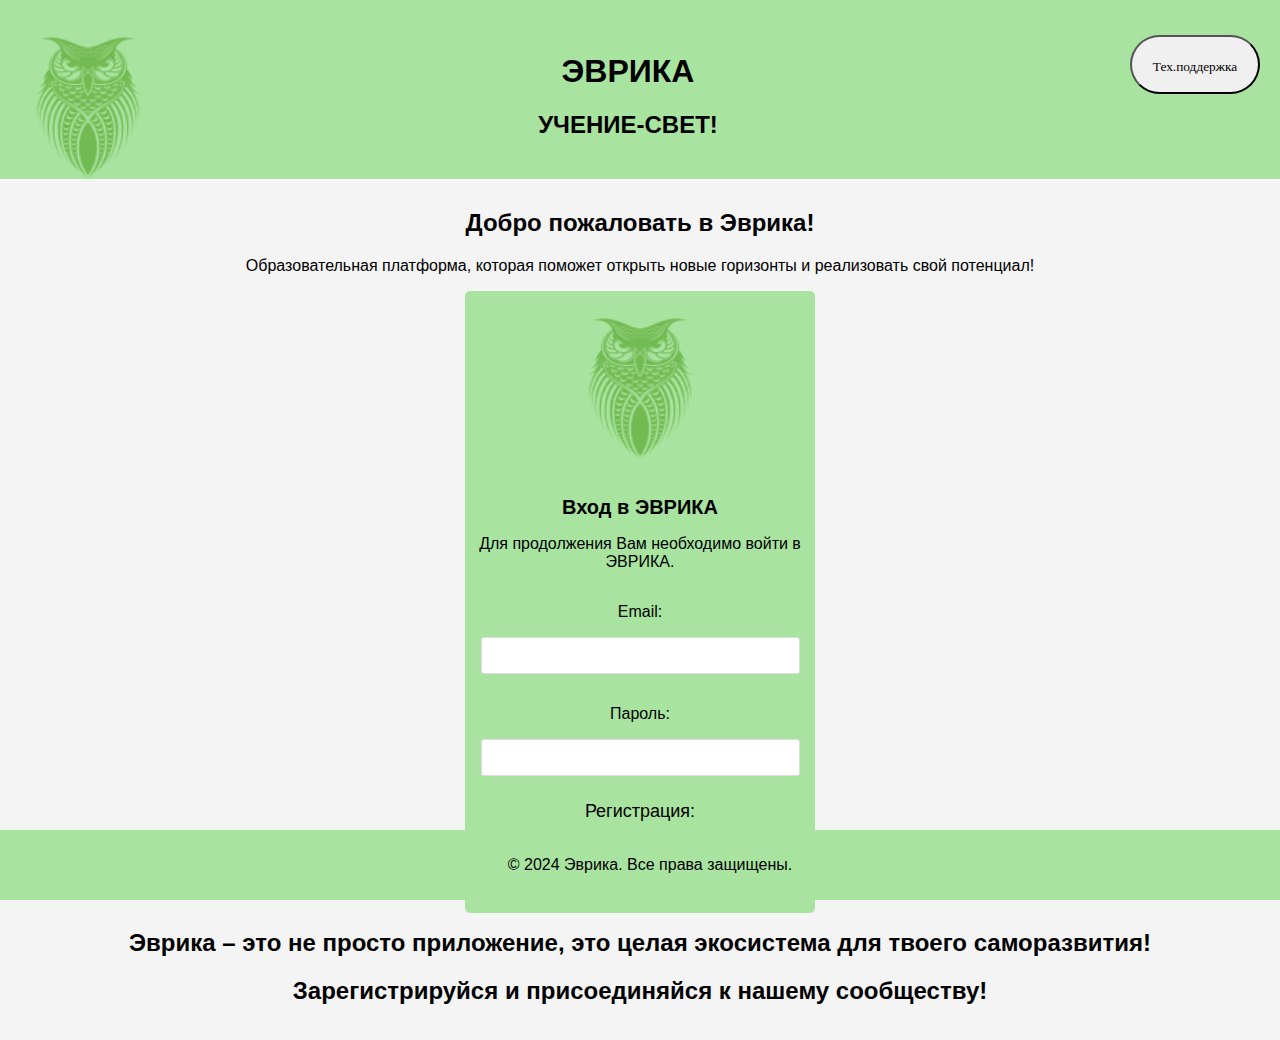
<file: index.html>
<!DOCTYPE html>
<html lang="ru">

<head>
<meta charset="UTF-8">
<meta name="viewport" content="width=device-width, initial-scale=1.0">
<title>Вход в Эврика</title>
<meta name="description" content="Образовательная платформа, которая поможет реализовать свой потенциал!">
<link rel="stylesheet" type="text/css" href="css/styles.css"> 
<link rel="apple-touch-icon" sizes="57x57" href="/apple-icon-57x57.png">
<link rel="apple-touch-icon" sizes="60x60" href="/apple-icon-60x60.png">
<link rel="apple-touch-icon" sizes="72x72" href="/apple-icon-72x72.png">
<link rel="apple-touch-icon" sizes="76x76" href="/apple-icon-76x76.png">
<link rel="apple-touch-icon" sizes="114x114" href="/apple-icon-114x114.png">
<link rel="apple-touch-icon" sizes="120x120" href="/apple-icon-120x120.png">
<link rel="apple-touch-icon" sizes="144x144" href="/apple-icon-144x144.png">
<link rel="apple-touch-icon" sizes="152x152" href="/apple-icon-152x152.png">
<link rel="apple-touch-icon" sizes="180x180" href="/apple-icon-180x180.png">
<link rel="icon" type="image/png" sizes="192x192"  href="/android-icon-192x192.png">
<link rel="icon" type="image/png" sizes="32x32" href="/favicon-32x32.png">
<link rel="icon" type="image/png" sizes="96x96" href="/favicon-96x96.png">
<link rel="icon" type="image/png" sizes="16x16" href="/favicon-16x16.png">
<link rel="manifest" href="manifest.json">
<script src="app.js"></script>
<meta name="msapplication-TileColor" content="#ffffff">
<meta name="msapplication-TileImage" content="/ms-icon-144x144.png">
<meta name="theme-color" content="#ffffff">
</head>

<body>
<?php $url = $_SERVER["REQUEST_URI"];?>
<header>
	<img src="Сова.png" width="130" height="180" align="left" hspace="3">
    <br><h1>ЭВРИКА</h1>
	<h2>УЧЕНИЕ-СВЕТ!</h2>
	<button id="orderButton" class="mainbutton"><span>Тех.поддержка</span></button>
</header>
<main>
<section>
            <h2>Добро пожаловать в Эврика!</h2>
            <p>Образовательная платформа, которая поможет открыть новые горизонты и реализовать свой потенциал!</p>
			<div class="box">
				<img src="Сова.png" alt="Логотип" class="box-logo">
				<h2 class="box-title">Вход в ЭВРИКА</h2>
				<p>Для продолжения Вам необходимо войти в ЭВРИКА.</p>
				<form name="form1" method="post" action="login.php">
					<p>Email:</p>
					<input type="text" name="email">
					<p>Пароль:</p>
					<input type="password" name="password">
				</form>
				<a href="reg.html" class="box-lk">Регистрация:</a>
				<a href="courses.html" class="box-link"><button class="box-button">Войти</button></a>
			</div>
			<p><h2>Эврика – это не просто приложение, это целая экосистема для твоего саморазвития!</h2></p> 
            <p><h2>Зарегистрируйся и присоединяйся к нашему сообществу!</h2></p>
        </section>
		<div id="modal" class="modal2">
			<div class="modal2_body">
				<form name="form1" method="post" action="a.php">
				<p>Имя: <input type="text" id="name" name="name" required></p>
				<p>Ваш Email: <input type="text" id="email" name="email" required></p>
				<p>Сообщение <textarea id="message" name="message" rows="5" required></textarea></p>
				<p><input type="submit" name="send" value="Отправить"></p>
				</form>
			</div>
		</div>
    </main>
    <footer>
        <p>&copy; 2024 Эврика. Все права защищены.</p>
    </footer>
	<script>
    document.getElementById("orderButton").addEventListener("click", function() {
      document.getElementById("modal").style.display = "block";
    });
  </script>

</body>
</html>
</file>
<file: css/styles.css>
body {
    font-family: Arial, sans-serif;
    margin: 0;
    padding: 0;
    background-color: #f4f4f4;
}

header {
    background-color: #A8E4A0;
    color: black;
    padding: 20px;
    text-align: center;
}

nav ul {
    list-style-type: none;
    padding: 0px;
}

nav ul li {
    display: inline;
    margin: 20px;
}

nav ul li a {
    color: black;
    text-decoration: none;
	margin-right: 30px;
}

main {
    padding: 15px;
    text-align: center;
}

button.mainbutton {
    position: absolute;
    width: 130px;
    height: 28px;
    right: 20px;
    top: 35px;
    background: #f0f0f0;
    border-radius: 40px;
    padding: 22px 0 33px;
    font-family: Montserrat-Black;
}

footer {
    background-color: #A8E4A0;
    color: black;
    text-align: center;
    padding: 10px;
    position: fixed;
    width: 100%;
    bottom: 0;
}
h1, h2 {
    text-align: center; 
	margin-top: 15px;
	margin-right: 160px;
}

main h2 {
    text-align: center; 
    margin-left: auto; 
    margin-right: auto;
}
 
.box {
  background-color:  #A8E4A0; /* Зеленый цвет */
  width: 330px;
  margin-left: auto; /* Автоматический отступ слева */
  margin-right: auto;
  padding: 10px;
  border-radius: 5px;
  text-align: center;
}

.box-logo {
   width: 130px;
   height: 180px;
   margin-bottom: 10px;
   display: block; /* Занимаем всю ширину блока */
   margin-left: auto; /* Автоматический отступ слева */
   margin-right: auto;
}

.box-title {
  font-size: 20px;
  margin-bottom: 5px;
  text-align: center;
}

.box-lk {
  display: block;
  color: black;
  font-size: 18px;
  text-decoration: none;
  margin-bottom: 10px;
  padding: 10px;
  text-align: center;
}

.box-link {
  display: block;
  color: #fff;
  text-decoration: none;
  margin-bottom: 20px;
  text-align: center;
}

.box-button {
  background-color: #4CAF50;
  color: white;
  font-size: 18px;
  padding: 10px 20px;
  border: none;
  border-radius: 3px;
  cursor: pointer;
  width: 90%;
}

.modal2 {
    display: none;
}

.modal2_overlay {
    background: rgba(0, 0, 0, 0.8);
    position: fixed;
    width: 100%;
    height: 100%;
    left: 0;
    top: 0;
}

.modal2_body {
    width: 400px;
    height: 400px;
    position: fixed;
    left: 50%;
    top: 40%;
    background: #fff;
    margin-left: -200px;
    margin-top: -150px;
    border-radius: 10px;
    box-shadow: 0 0 50px black;
    padding: 20px;
}

.regic {
  background-color:  #A8E4A0;
  padding: 20px; /* Отступы внутри прямоугольника */
  border-radius: 10px; /* Радиус закругления углов */
  margin-left: auto; /* Автоматический отступ слева */
  margin-right: auto; /* Автоматический отступ справа */
  width: 300px; /* Ширина прямоугольника */
  margin-bottom: 20px; /* Отступ снизу */
}

.regic-link { 
	display: block;
    text-align: center;
    color: #fff;
    text-decoration: none;
    margin-bottom: 10px;
	padding: 10px;
} 

.regic-button {
  background-color: #4CAF50;
  color: white;
  font-size: 18px;
  padding: 10px;
  border: none;
  border-radius: 3px;
  cursor: pointer;
  width: 90%;
  
}

form {
  display: flex;
  flex-direction: column;
}

input[type="text"],
input[type="password"] {
  padding: 10px;
  margin-left: auto;
  margin-right: auto;
  margin-bottom: 15px;
  border: 1px solid #ddd;
  border-radius: 3px;
  width: 90%;
}

.courses-container {
  display: flex; /* Размещаем карточки в ряд */
  flex-direction: column; /* Изменяем направление на вертикальное */
  align-items: center;
  margin-top: 30px;
  text-align: center
}

.course-card {
  background-color: #fff;
  border-radius: 10px;
  padding: 15px;
  margin-bottom: 20px;
  width: 45%; 
  margin-left: auto;
  margin-right: auto;
  box-shadow: 0px 0px 10px rgba(0, 0, 0, 0.1); /* Тень для карточки */
}

.course-image {
   float: left; 
   width: 170px; 
   height: 120px; 
   margin-right: 20px; 
   border-radius: 20%; 
}

.course-title {
  font-size: 24px;
  font-weight: bold;
  margin-bottom: 5px;
}

.course-teacher {
  font-size: 16px;
  margin-bottom: 10px;
}

.course-description {
  font-size: 16px;
  text-align: center;
  margin-bottom: 10px;
}

.course-description-title {
	padding: 5px;
    font-size: 18px; 
    font-weight: bold;
    display: inline-block; /*  Сделать заголовок inline-block, чтобы текст шел сразу после */
  }

.calendar-container {
    display: flex;
	flex-direction: column; /* Вертикальное расположение элементов */
    align-items: center; /* Выравнивание по центру по горизонтали */
    gap: 40px;
}

.calendar {
    border-collapse: collapse; 
    width: 600px; 
	margin: 0 auto;
}

.calendar th, .calendar td {
    border: 1px solid black;
    padding: 20px;
    text-align: center;
}

   .deadline-container {
       display: flex;
	   flex-wrap: wrap; /* Разрешаем перенос карточек на новую строку */
    justify-content: center; /* Выравнивание по центру по горизонтали */
       gap: 20px; 
   }

   .deadline {
       border: 2px solid black;
       padding: 10px;
       border-radius: 5px; 
       flex-direction: column;
	   width: 170px;
	   margin: 0 auto;
   }

   .deadline-number {
       width: 30px; 
       height: 30px; 
       border-radius: 50%; 
       display: flex;
       justify-content: center;
       align-items: center;
       font-size: 1.2em; 
       margin-bottom: 5px; 
   }

.mes {
	display: flex; /* Размещаем прямоугольники в ряд */
	justify-content: space-between; /* Распределяем равномерно */
	margin-top: 30px;
}

 .sidebar {
     width: 500px; /* Ширина боковой панели */
     float: left; 
     margin-right: 20px; 
   }

 .teacher-item {
     background-color: #fff; /* Фон для блока преподавателя */
     padding: 20px;
     margin-bottom: 20px;
     border-radius: 5px; /* Закругленные углы */
	 box-shadow: 0px 0px 10px rgba(0, 0, 0, 0.1); /* Тень для карточки */
   }

 .teacher-photo {
     float: left; 
     width: 50px; 
     height: 50px; 
     margin-right: 10px; 
     border-radius: 50%; /* Круглая форма фото */
   }

.teacher-item span {
     line-height: 50px; /* Высота строки для выравнивания по центру */
     vertical-align: middle; /* Выравнивание по центру */
}

.teacher-profile {
  background-color: #fff; 
  width: 850px;
  padding: 20px; 
  border-radius: 5px; 
  float: right; 
  margin-right: 20px;
}

.teacher-profile-photo {
  float: left; 
  width: 100px; 
  height: 100px; 
  margin-right: 20px; 
  border-radius: 50%; 
}

.teacher-profile-info {
  margin-top: 10px;
}

.teacher-name {
  font-size: 24px; 
  margin-bottom: 10px;
}

.teacher-subject {
  font-size: 16px;
}

hr { /* Черта */
  margin-top: 20px; 
  margin-bottom: 10px; 
}

.notification-date { /* Дата зеленого цвета */
  color: green;
  text-align: center; 
  font-weight: bold; 
}

.notification {
  display: flex; 
  align-items: flex-start; 
  justify-content: space-between; 
  margin-top: 20px; 
  width: 45%;
}

.notification-text {
  background-color: #f0f0f0; 
  padding: 10px; 
  border-radius: 5px;
  margin-bottom: 10px; 
  flex-grow: 1;
   position: relative; /* Позиционируем текст для размещения времени */
}

.notification-text p {
  margin: 0;
}

.notification-time {
  font-size: 12px; 
  color: #6c757d; 
  position: absolute; 
  bottom: 5px;
  right: 5px;
}

.message {
  display: flex; 
  align-items: flex-start; 
  justify-content: flex-end; /* Изменяем выравнивание на правую сторону */
  margin-top: 10px; 
  width: 17%;
  margin-left: auto;
}

.message-text {
  background-color: rgb(229, 255, 204); 
  padding: 10px; 
  border-radius: 5px;
  margin-bottom: 10px; 
  flex-grow: 1;
   position: relative; /* Позиционируем текст для размещения времени */
}

.message-text p {
  margin: 0;
}

.message-time {
  font-size: 12px; 
  color: #6c757d; 
  position: absolute; 
  bottom: 5px;
  right: 5px;
}

.smiley {
  display: flex; 
  align-items: flex-start; 
  justify-content: space-between;
  margin-top: 10px; 
  width: 15%;
}

.search {
	background-color: #fff; 
  display: flex; 
  align-items: flex-start; 
  justify-content: space-between;
  margin-top: 50px; 
  width: 100%;
}

.search-photo {
	 float: left; 
     width: 40px; 
     height: 40px; 
     margin-right: 10px; 
     border-radius: 50%; /* Круглая форма фото */
}

.search-profile-info {
  background-color: #f0f0f0; 
  padding: 10px; 
  border-radius: 5px;
  margin-bottom: 5px; 
  flex-grow: 1;
  display: flex; /* Добавили flex для выравнивания */
  align-items: center; /* Выравнивание по вертикали */
  justify-content: space-between; /* Выравнивание по горизонтали */
} 

.search-input {
  border: 1px solid #ccc; 
  padding: 5px; 
  border-radius: 5px;
  flex-grow: 1; /* Занимает оставшееся пространство */
}

.search-profile-photo {
     width: 50px; 
     height: 40px; 
     margin-right: 10px; 
     border-radius: 50%; /* Круглая форма фото */
	 margin-bottom: 5px;
}

.profile {
    display: flex;
    flex-direction: column; /* Расположение элементов друг под другом */
    gap: 20px; /* Отступ между элементами */
    margin-top: 20px;
  }

.profile-container {
    display: flex;
    justify-content: space-between;
    align-items: flex-start;
	background-color: #fff;
    padding: 20px;
	margin: 0 auto; 
	width: 40%;
    border: 1px solid #ddd;
    border-radius: 10px;
    margin-top: 20px;
	box-shadow: 0px 0px 10px rgba(0, 0, 0, 0.1); /* Тень для карточки */
  }

  .profile-image {
    width: 170px;
    height: 170px;
    border-radius: 50%;
    overflow: hidden;
    margin-right: 20px;
  }

  .profile-info {
    text-align: left;
	width: 200px;
	margin-right: 50px;
	padding: 20px;
  }

.progress {
	background-color: #fff;
    padding: 20px;
    border: 1px solid #ddd;
    border-radius: 10px;
	width: 40%;
	margin: 0 auto; 
	margin-top: 5px;
	box-shadow: 0px 0px 10px rgba(0, 0, 0, 0.1); /* Тень для карточки */

  }

.progress-header {
    text-align: left; 
	margin: 0; 
    font-size: 18px; 
    text-transform: uppercase; /* Заглавные буквы */
  }

.progress-bar {
    position: relative;
    height: 10px;
    background-color: #eee;
    border-radius: 5px;
    margin-top: 10px;
  }
  
 .progress-value {
    position: absolute;
    top: 0;
    left: 0;
    height: 100%;
    background-color: red; 
    border-radius: 5px;
  }
 
 .progress-label {
    position: absolute;
    top: -15px; /* Позиция над полоской прогресса */
    right: 10px;
    color: black; /* Цвет метки */
  }
</file>
